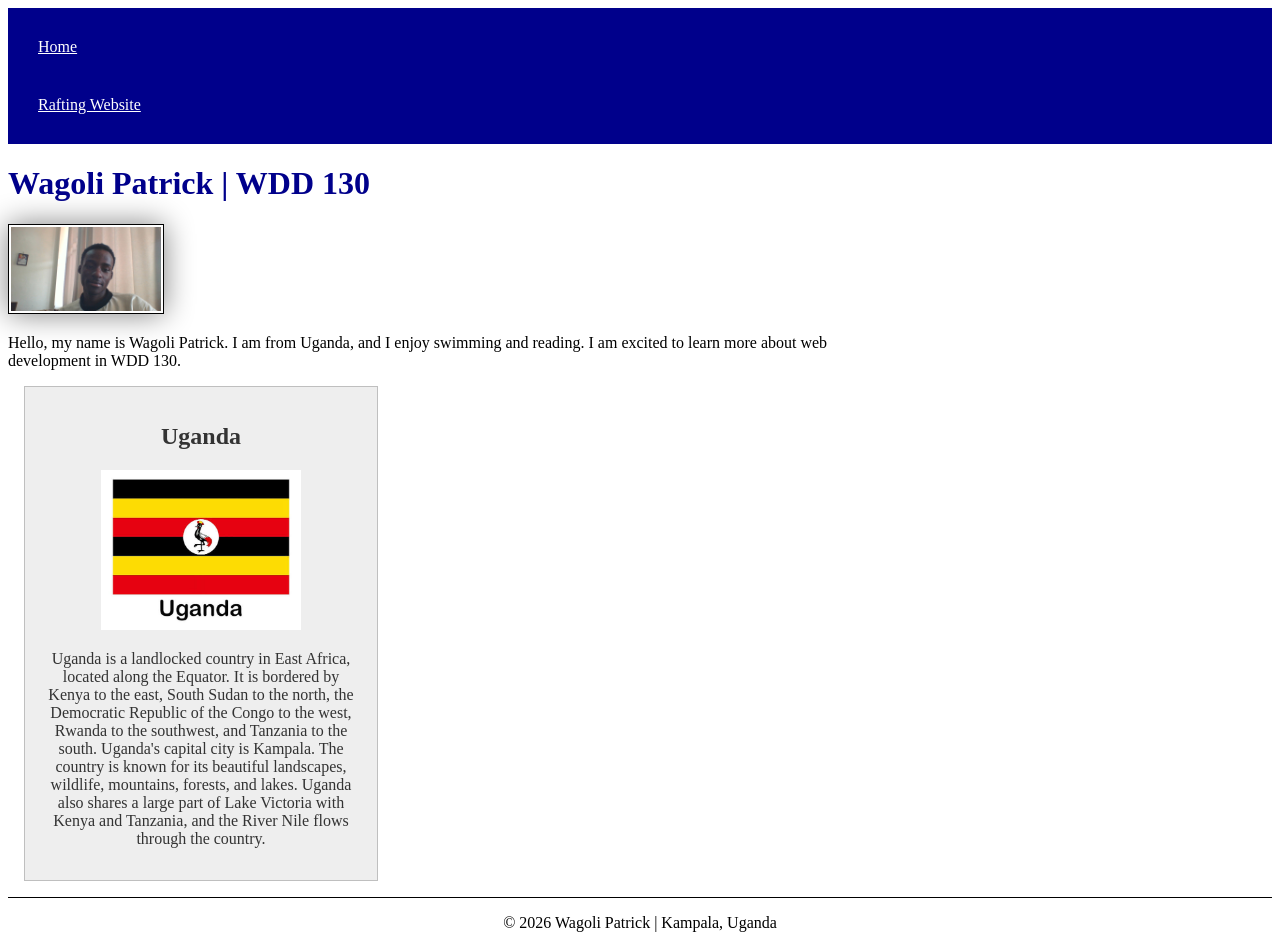
<file: index.html>
<!DOCTYPE html>
<html lang="en">

<head>
    <link rel="stylesheet" href="styles/styles.css">
    <meta charset="UTF-8">
    <meta name="viewport" content="width=device-width, initial-scale=1.0">
    <title>WDD 130 | Wagoli Patrick</title>
    <meta name="description"
      content="Wagoli Patrick's WDD 130 home page about web development, Uganda, swimming, and reading.">
    <meta name="author" content="Wagoli Patrick">
</head>

<body>
    <header>
        <nav>
            <a href="#">Home</a>
            <a href="wwr/">Rafting Website</a>
        </nav>
    </header>
    <main>
        <h1>Wagoli Patrick | WDD 130</h1>
        <img src="images/profile.jpg" alt="Wagoli Patrick" width="200">
        <p>
            Hello, my name is Wagoli Patrick. I am from Uganda, and I enjoy swimming and reading. I
            am
            excited to learn more about web development in WDD 130.
        </p>
    </main>
    <aside>
        <h2>Uganda</h2>
        <img src="images/uganda.jpg" alt="Beautiful landscape of Uganda">
        <p>
            Uganda is a landlocked country in East Africa, located along the Equator.
            It is bordered by Kenya to the east, South Sudan to the north, the
            Democratic Republic of the Congo to the west, Rwanda to the southwest,
            and Tanzania to the south. Uganda's capital city is Kampala. The country
            is known for its beautiful landscapes, wildlife, mountains, forests, and
            lakes. Uganda also shares a large part of Lake Victoria with Kenya and
            Tanzania, and the River Nile flows through the country.
        </p>
    </aside>
    <footer>
        <p>© 2026 Wagoli Patrick | Kampala, Uganda</p>
    </footer>
</body>

</html>
</file>
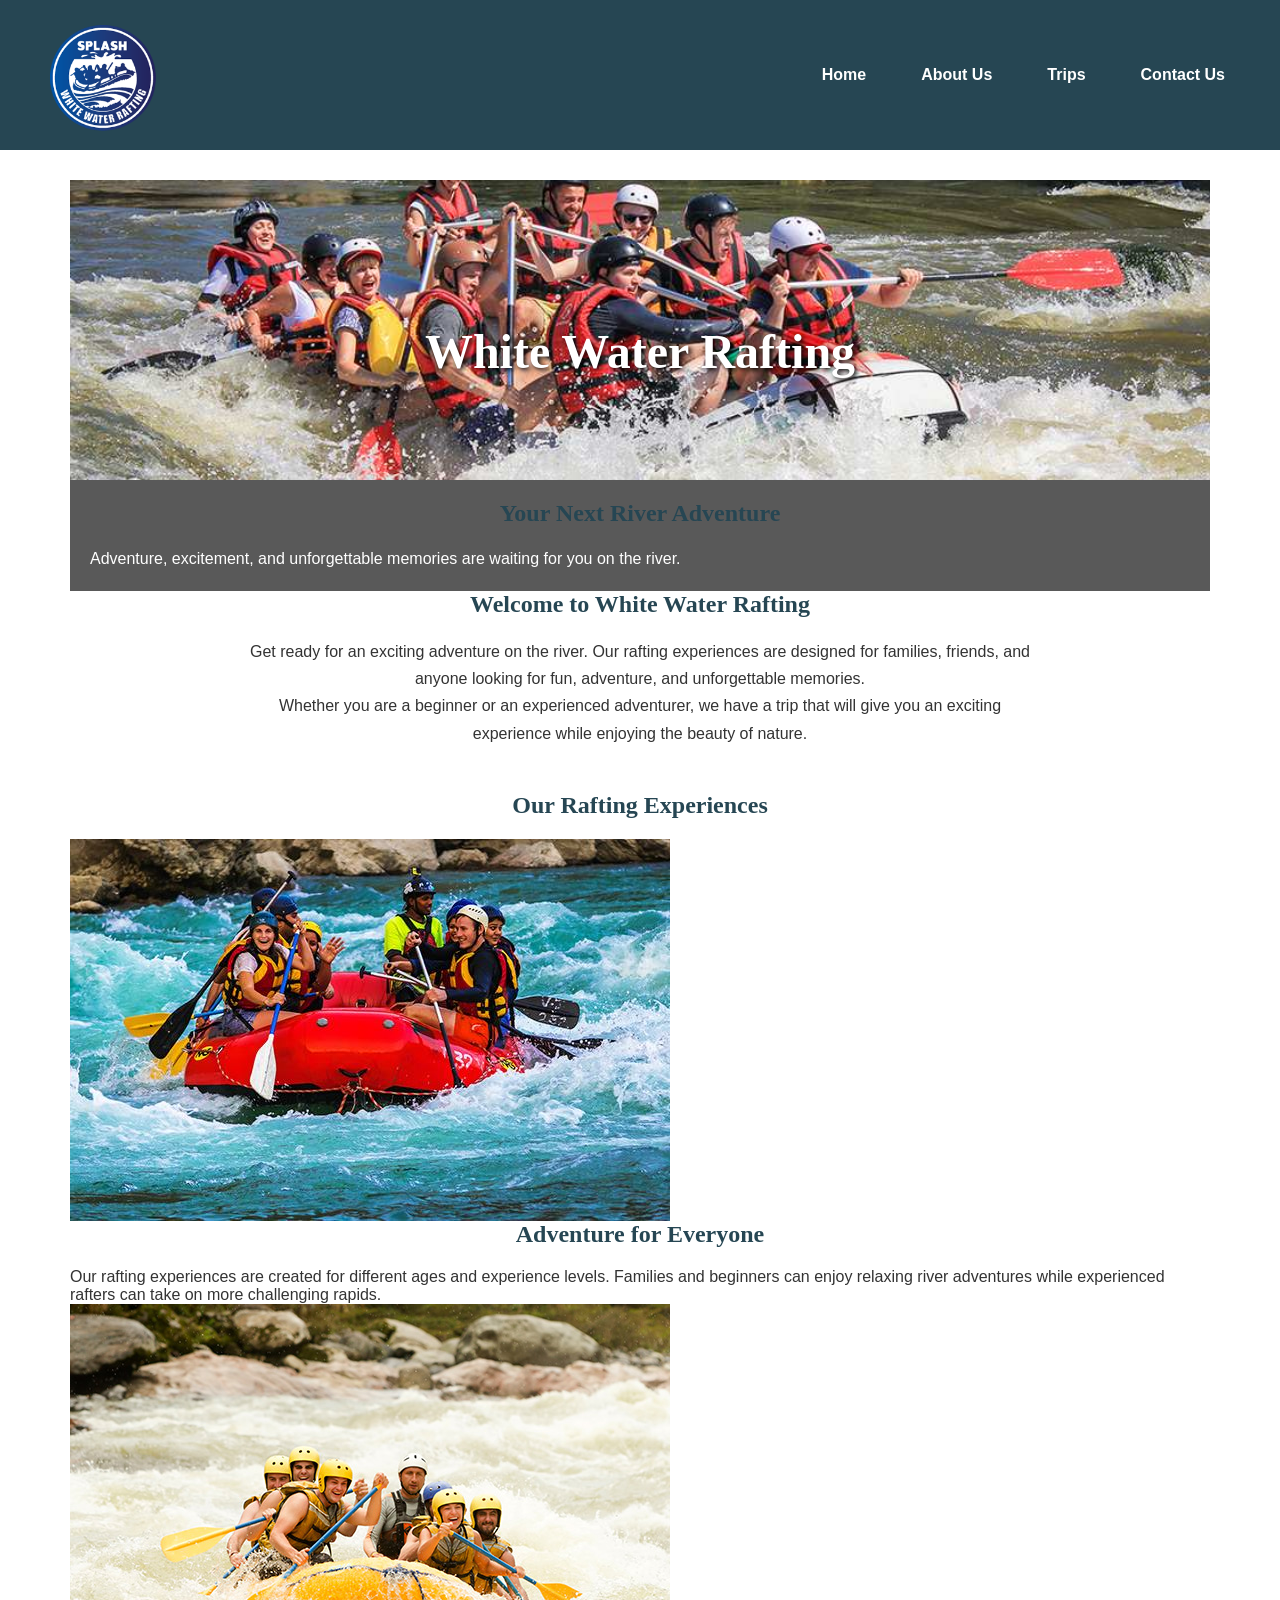
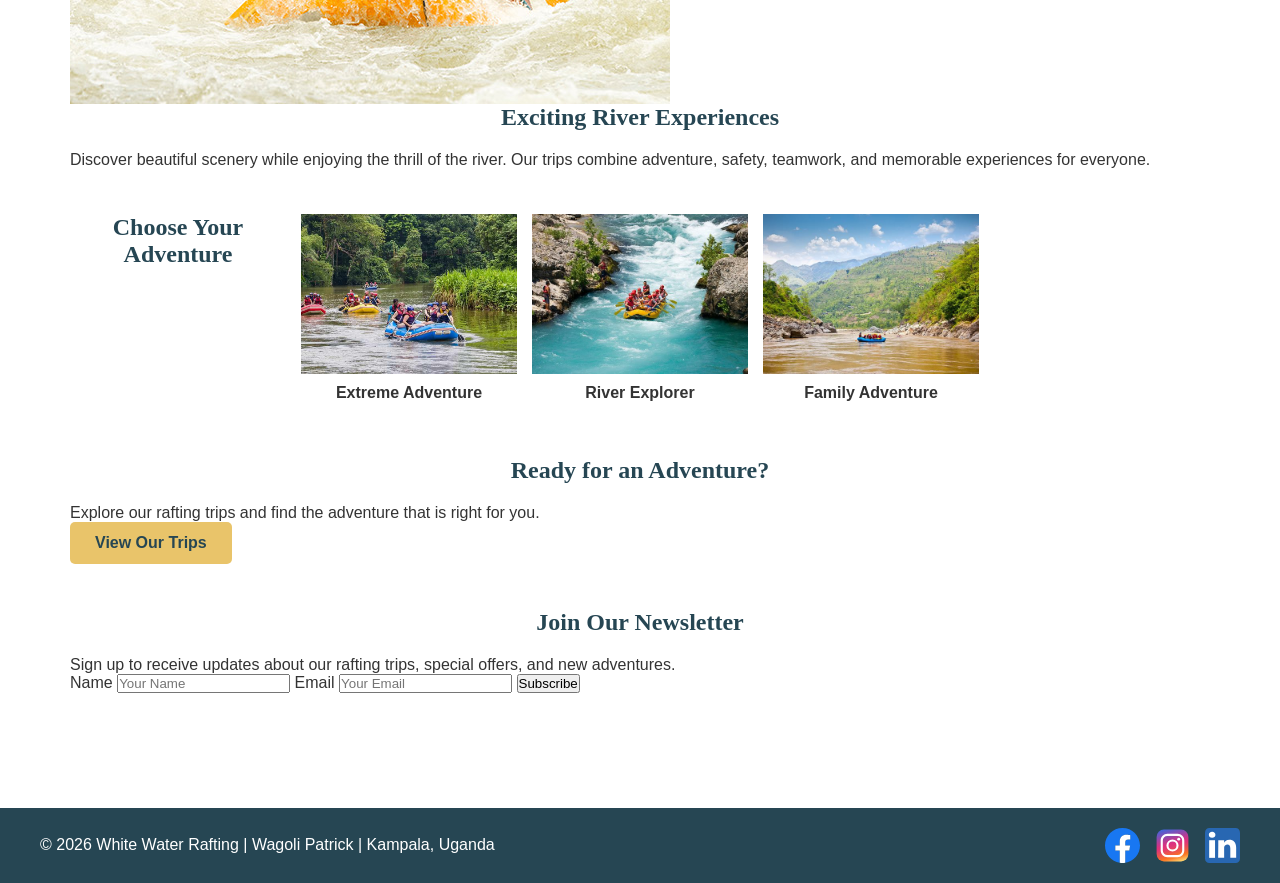
<file: wwr/index.html>
<!DOCTYPE html>
<html lang="en">

<head>
    <meta charset="UTF-8">
    <meta name="viewport" content="width=device-width, initial-scale=1.0">

    <title>Home | White Water Rafting</title>

    <meta name="description"
      content="Experience exciting white water rafting adventures with unforgettable trips for families, friends, and adventure seekers.">

    <meta name="author" content="Wagoli Patrick">

    <link rel="stylesheet" href="styles/rafting.css">
</head>

<body>

    <header>

        <img src="images/logo.png" alt="White Water Rafting logo">

        <nav>
            <a href="index.html">Home</a>
            <a href="about.html">About Us</a>
            <a href="trips.html">Trips</a>
            <a href="contact.html">Contact Us</a>
        </nav>

    </header>


    <main>

        <!-- HERO -->

        <div class="hero">

            <img src="images/hero.jpg" alt="People enjoying a white water rafting adventure">

            <h1>White Water Rafting</h1>


            <article>

                <h2>Your Next River Adventure</h2>

                <p>
                    Adventure, excitement, and unforgettable memories
                    are waiting for you on the river.
                </p>

            </article>

        </div>


        <!-- WELCOME -->

        <section class="home-intro">

            <h2>Welcome to White Water Rafting</h2>

            <p>
                Get ready for an exciting adventure on the river.
                Our rafting experiences are designed for families,
                friends, and anyone looking for fun, adventure, and
                unforgettable memories.
            </p>

            <p>
                Whether you are a beginner or an experienced adventurer,
                we have a trip that will give you an exciting experience
                while enjoying the beauty of nature.
            </p>

        </section>


        <!-- GRID CONTENT -->

        <section>

            <h2>Our Rafting Experiences</h2>

            <div class="home-grid-item">

                <img src="images/pexel1.jpg" alt="Family enjoying a rafting adventure">

                <div>

                    <h2>Adventure for Everyone</h2>

                    <p>
                        Our rafting experiences are created for different
                        ages and experience levels. Families and beginners
                        can enjoy relaxing river adventures while experienced
                        rafters can take on more challenging rapids.
                    </p>

                </div>

            </div>


            <div class="home-grid-item">

                <img src="images/pexel2.jpg" alt="People rafting through river rapids">

                <div>

                    <h2>Exciting River Experiences</h2>

                    <p>
                        Discover beautiful scenery while enjoying the thrill
                        of the river. Our trips combine adventure, safety,
                        teamwork, and memorable experiences for everyone.
                    </p>

                </div>

            </div>

        </section>


        <!-- ADVENTURE OPTIONS -->

        <section class="adventure">

            <h2>Choose Your Adventure</h2>

            <figure>

                <img src="images/pexel3.jpg" alt="Experienced rafters navigating river rapids">

                <figcaption>Extreme Adventure</figcaption>

            </figure>

            <figure>

                <img src="images/pexel4.jpg" alt="Rafters enjoying a river adventure">

                <figcaption>River Explorer</figcaption>

            </figure>

            <figure>

                <img src="images/pexel5.jpg" alt="People enjoying an outdoor rafting experience">

                <figcaption>Family Adventure</figcaption>

            </figure>

        </section>


        <!-- CALL TO ACTION -->

        <section class="home-cta">

            <h2>Ready for an Adventure?</h2>

            <p>
                Explore our rafting trips and find the adventure
                that is right for you.
            </p>

            <a href="trips.html" class="button">
                View Our Trips
            </a>

        </section>


        <!-- NEWSLETTER -->

        <section class="newsletter-section">

            <h2>Join Our Newsletter</h2>

            <p>
                Sign up to receive updates about our rafting trips,
                special offers, and new adventures.
            </p>

            <form>

                <label for="newsletter-name">Name</label>

                <input type="text" id="newsletter-name" name="name" placeholder="Your Name"
                  required>


                <label for="newsletter-email">Email</label>

                <input type="email" id="newsletter-email" name="email" placeholder="Your Email"
                  required>


                <button type="submit">
                    Subscribe
                </button>

            </form>

        </section>

    </main>


    <footer>

        <p>
            © 2026 White Water Rafting |
            Wagoli Patrick |
            Kampala, Uganda
        </p>

        <nav class="socialmedia">

            <a href="https://facebook.com" aria-label="Facebook">
                <img src="images/facebook.svg" alt="Facebook">
            </a>

            <a href="https://instagram.com" aria-label="Instagram">
                <img src="images/instagram-.svg" alt="Instagram">
            </a>

            <a href="https://twitter.com" aria-label="Twitter">
                <img src="images/linkedin.svg" alt="Twitter">
            </a>

        </nav>

    </footer>

</body>

</html>
</file>
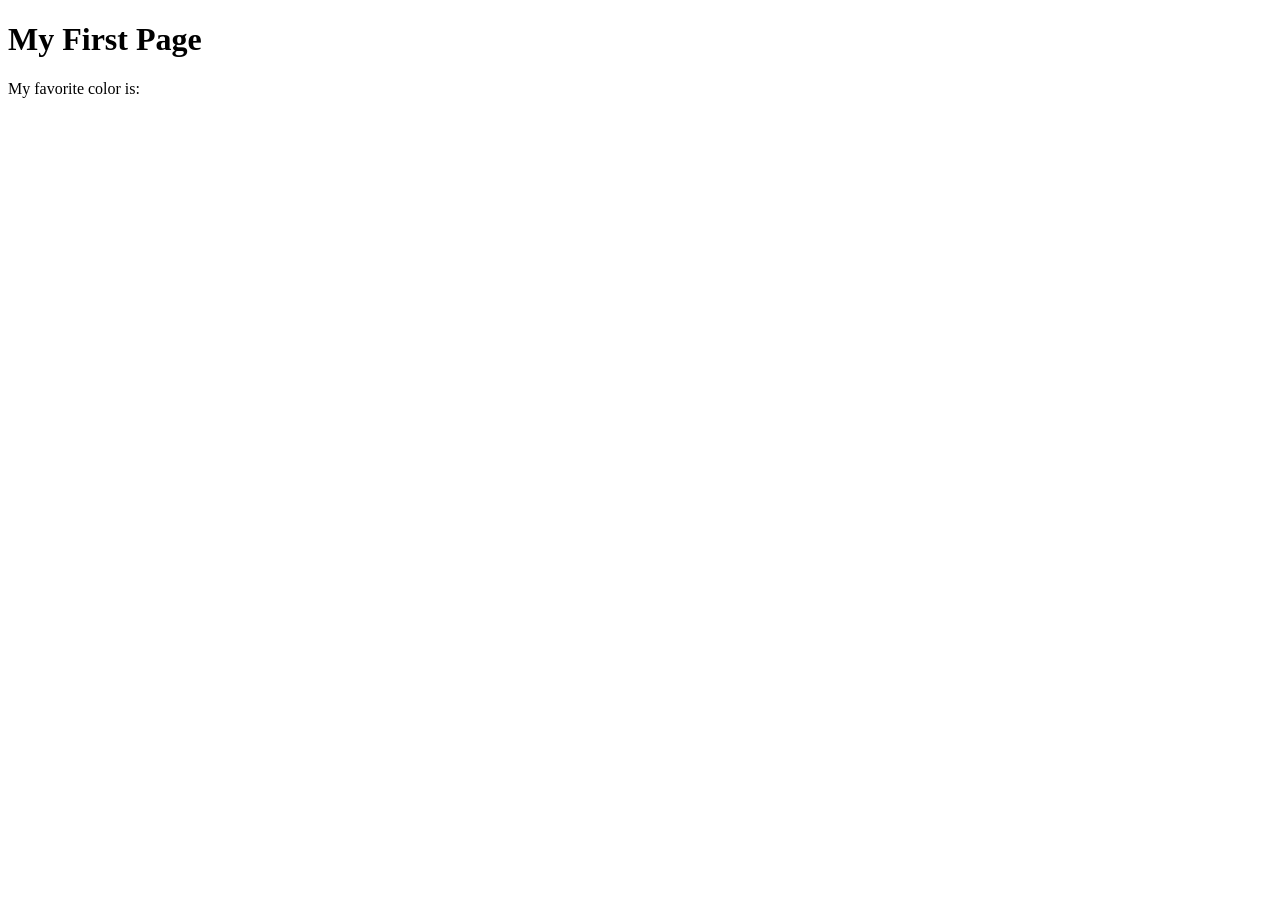
<file: week01/first-page.html>
<!DOCTYPE html>
<html lang="en">
<head>
    <meta charset="UTF-8">
    <meta name="viewport" content="width=device-width, initial-scale=1.0">
    <title>My First Page</title>
</head>
<body>
    <h1>My First Page</h1>
    <p>My favorite color is: </p>
</body>
</html>
</file>
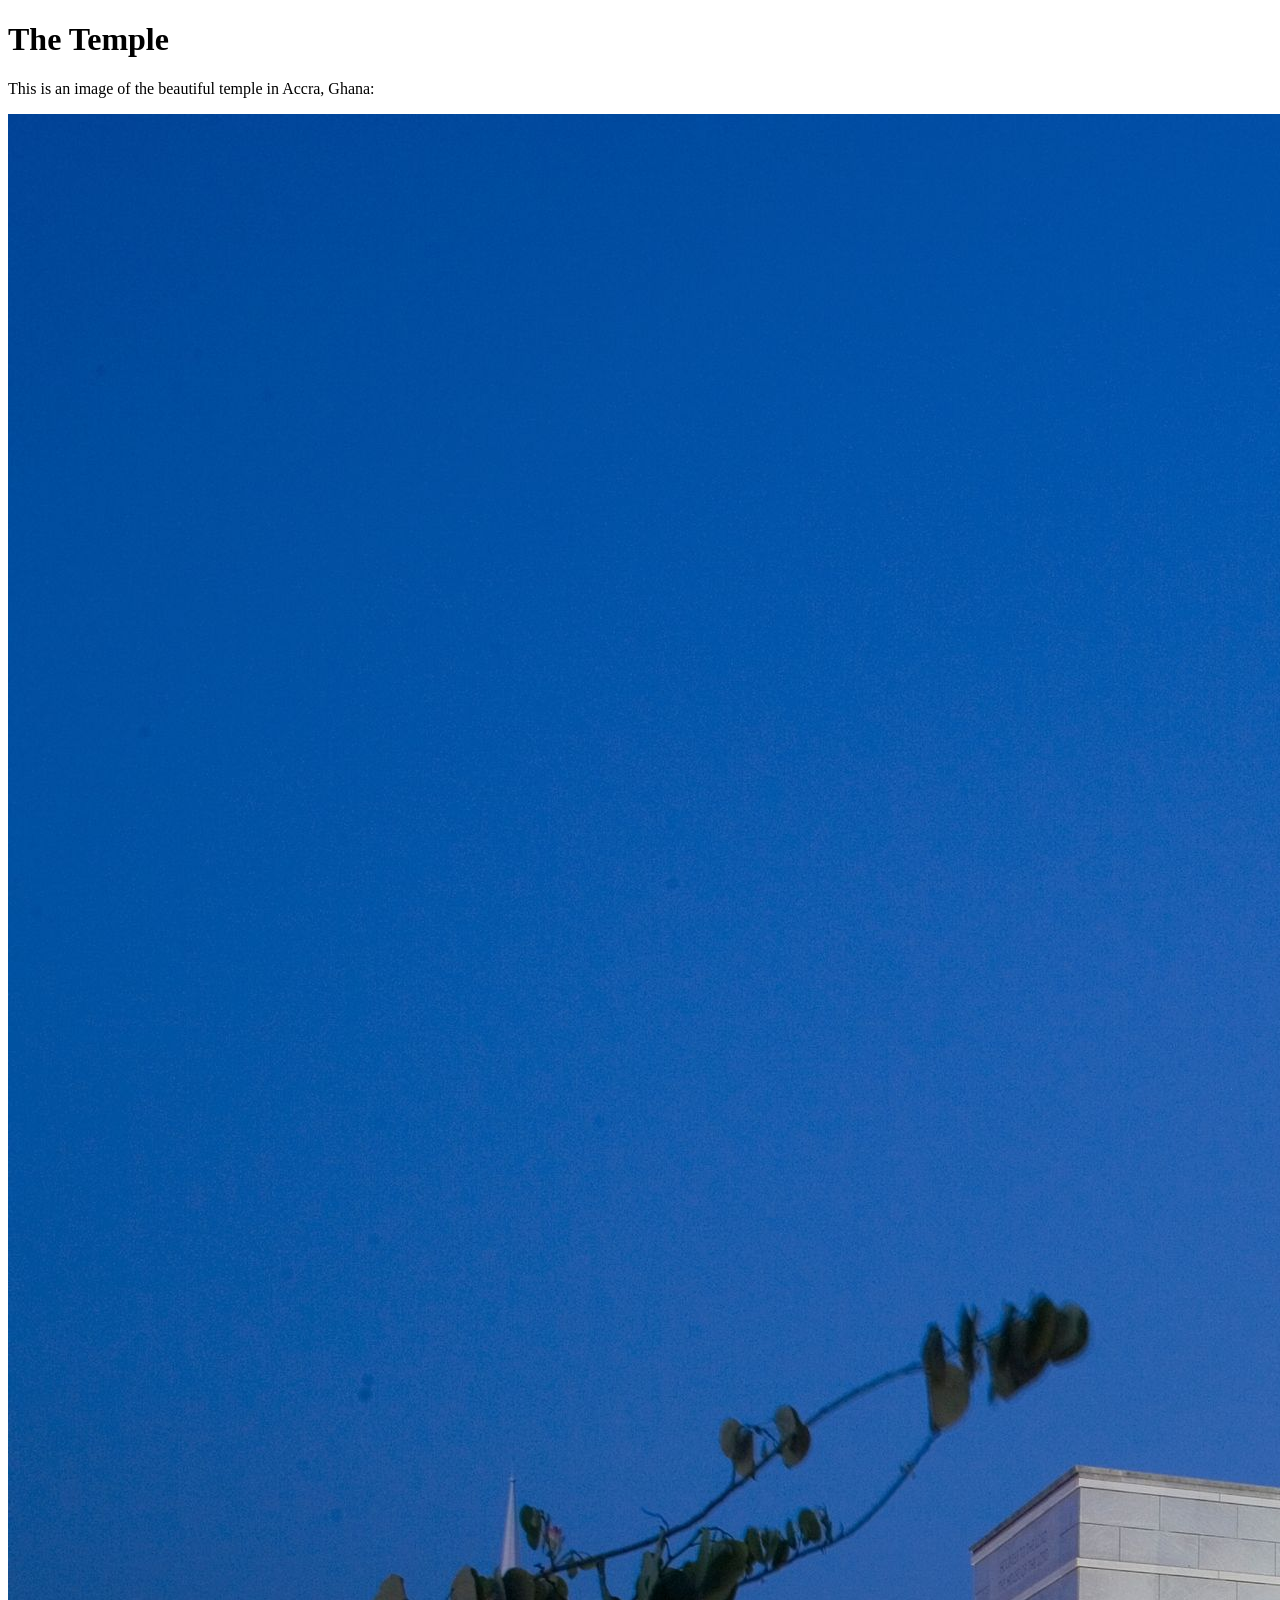
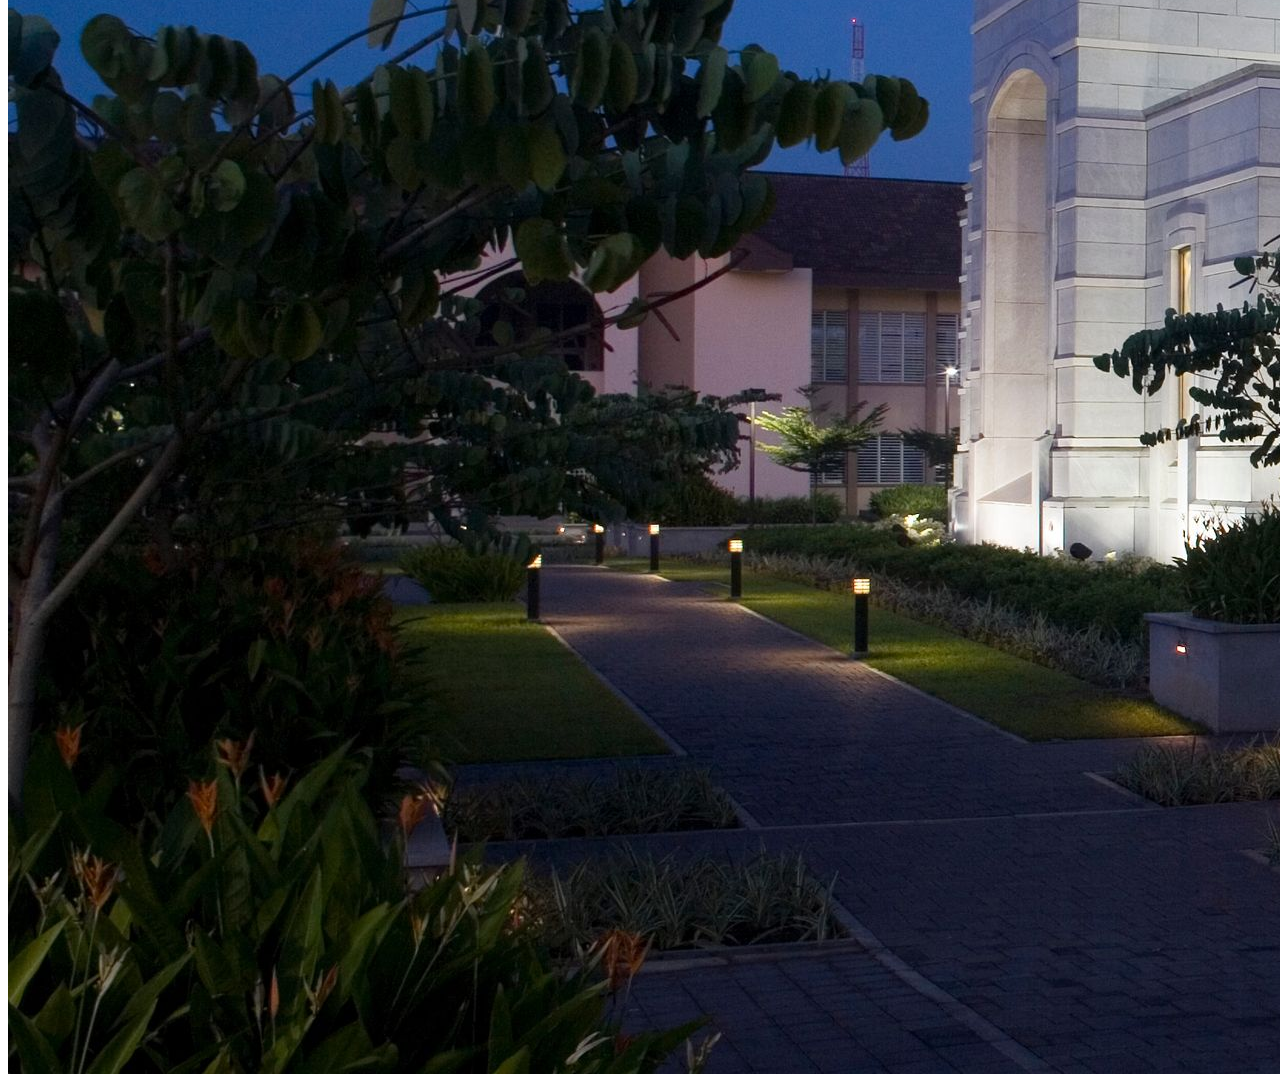
<file: week01/images.html>
<!DOCTYPE html>
<html lang="en">
<head>
    <meta charset="UTF-8">
    <meta name="viewport" content="width=device-width, initial-scale=1.0">
    <title>Temple Image</title>
</head>
<body>
    <h1>The Temple</h1>
    <p>This is an image of the beautiful temple in Accra, Ghana:</p>
    <img src="images/temple-large.jpeg" alt="The Accra Ghana Temple">
    
</body>
</html>
</file>
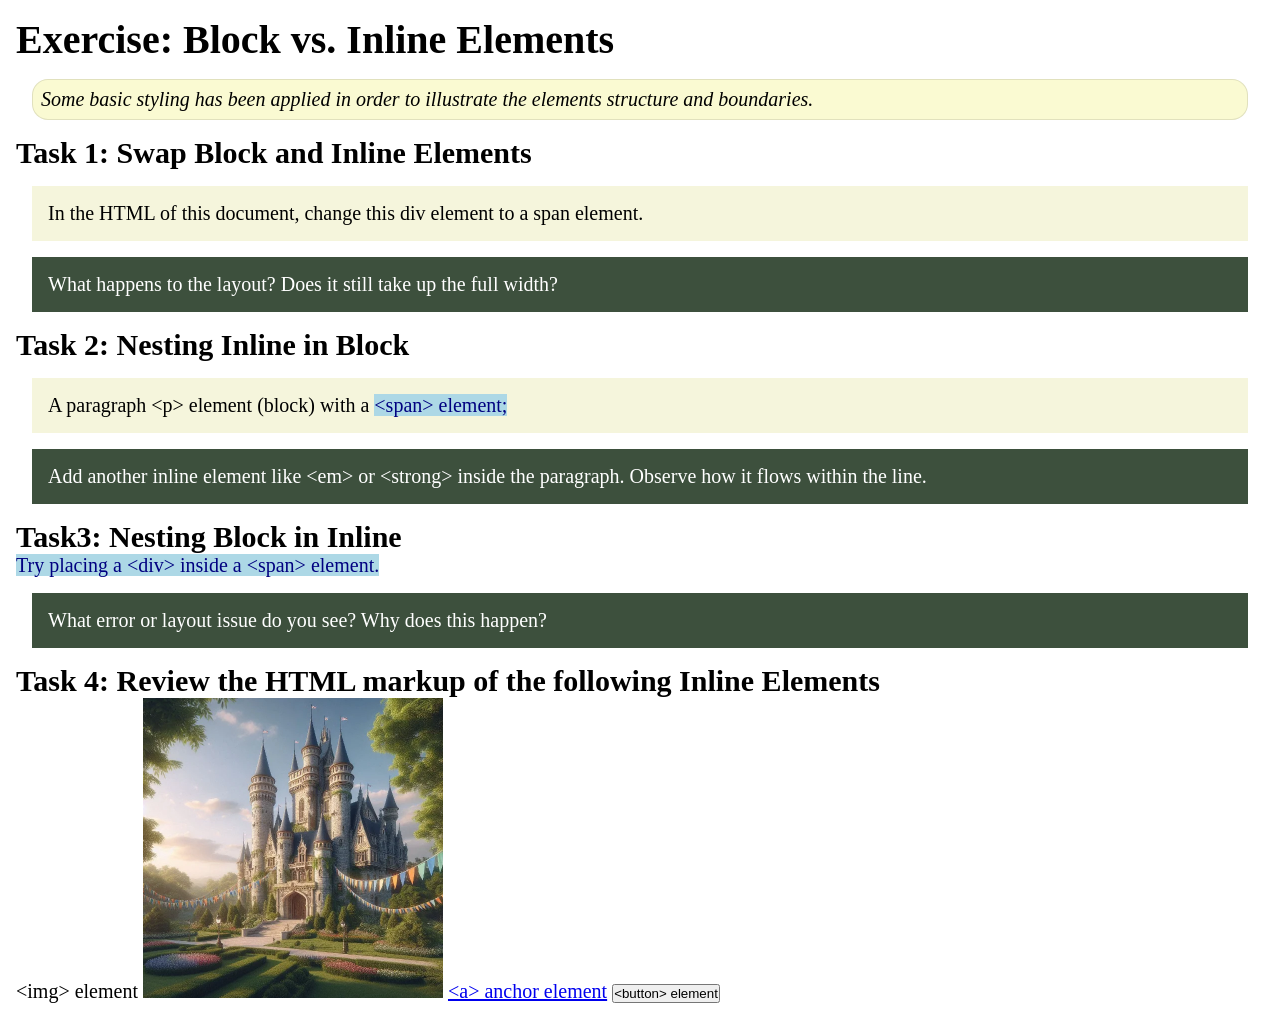
<file: week02/block-vs-inline.html>
<!DOCTYPE html>
<html lang="en">

<head>
    <meta charset="UTF-8">
    <meta name="viewport" content="width=device-width, initial-scale=1.0">
    <title>Exercise: Block vs. Inline Elements</title>
    <link rel="stylesheet" href="styles/block-vs-inline.css">
</head>

<body>
    <main>
        <h1>Exercise: Block vs. Inline Elements</h1>
        <p class="note">Some basic styling has been applied in order to illustrate the elements structure and
            boundaries.</p>

        <h2>Task 1: Swap Block and Inline Elements</h2>
        <div>In the HTML of this document, change this div element to a span element.</div>

        <p class="question">What happens to the layout? Does it still take up the full width?</p>

        <h2>Task 2: Nesting Inline in Block</h2>
        <p>A paragraph &lt;p&gt; element (block) with a <span>&lt;span&gt; element;</span></p>
        <p class="question">Add another inline element like &lt;em&gt; or &lt;strong&gt; inside the paragraph. Observe
            how it flows within the line.</p>

        <h2>Task3: Nesting Block in Inline</h2>
        <span>Try placing a &lt;div&gt; inside a &lt;span&gt; element.</span>
            <p class="question">What error or layout issue do you see? Why does this happen?</p>


            <h2>Task 4: Review the HTML markup of the following Inline Elements</h2>
        &lt;img&gt; element
        <img src="images/castle.webp" alt="placeholder image (images are inline)" width="300" height="300">
        <a href="https://churchofjesuschrist.org">&lt;a&gt; anchor element</a>
        <button type="button">&lt;button&gt; element</button>
    </main>
</body>

</html>
</file>
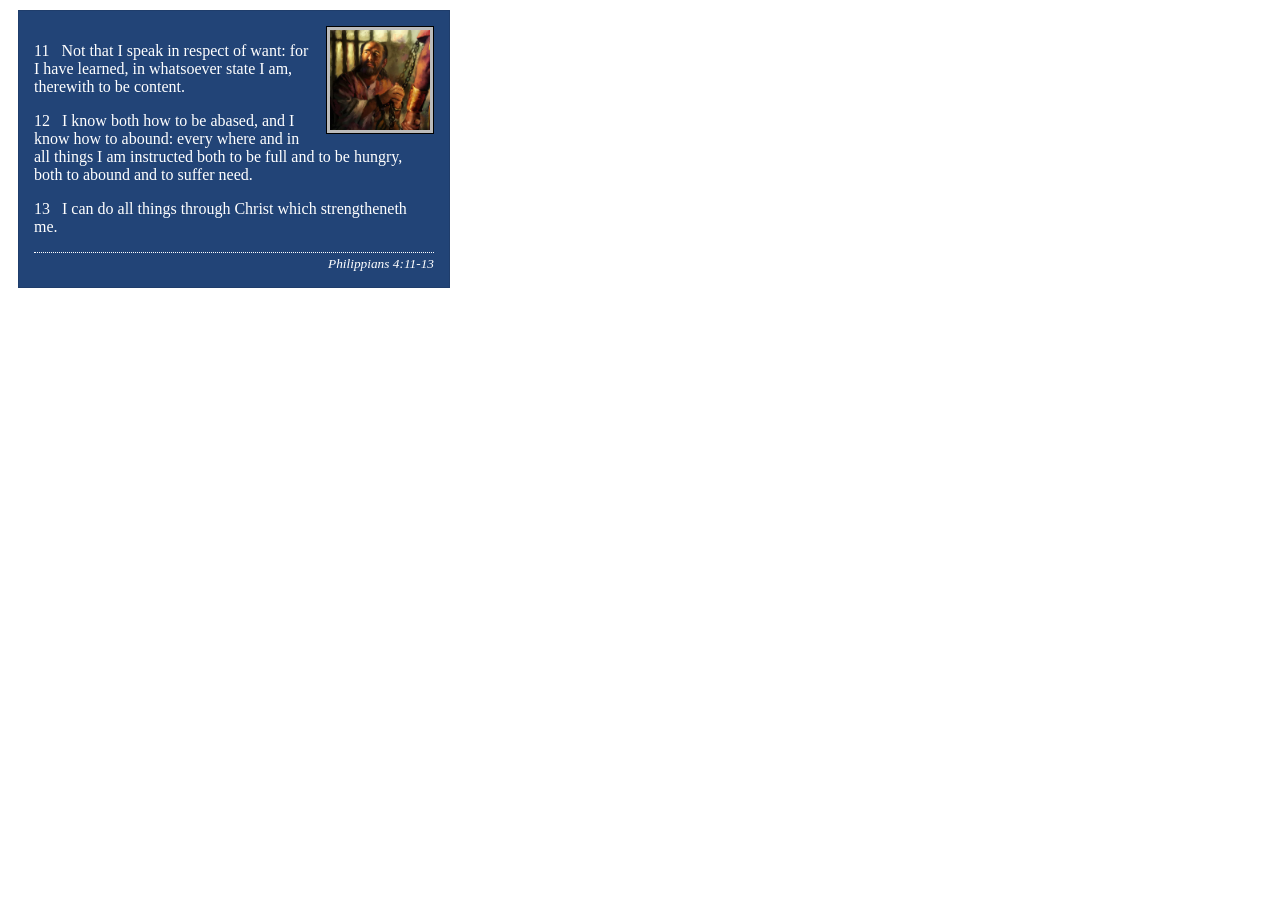
<file: week02/box-model-solution.html>
<!DOCTYPE html>
<html lang="en">
<head>
    <meta charset="UTF-8">
    <meta name="viewport" content="width=device-width, initial-scale=1.0">
    <title>Box Model Activity</title>
    <link rel="stylesheet" href="styles/box-model-solution.css">
</head>
<body>
    <main>
        <div class="callout">
            <img src="images/apostle-paul-imprisoned.webp" alt="Paul the Apostle - Imprisoned in Rome" width="200" height="200">
            <blockquote>
                <p>11 &nbsp; Not that I speak in respect of want: for I have learned, in whatsoever state I am, therewith to be content.</p>
                <p>12 &nbsp; I know both how to be abased, and I know how to abound: every where and in all things I am instructed both to be full and to be hungry, both to abound and to suffer need.</p>
                <p>13 &nbsp; I can do all things through Christ which strengtheneth me.</p>
            </blockquote>
            <cite>Philippians 4:11-13</cite>
        </div>
    </main>
</body>
</html>
</file>
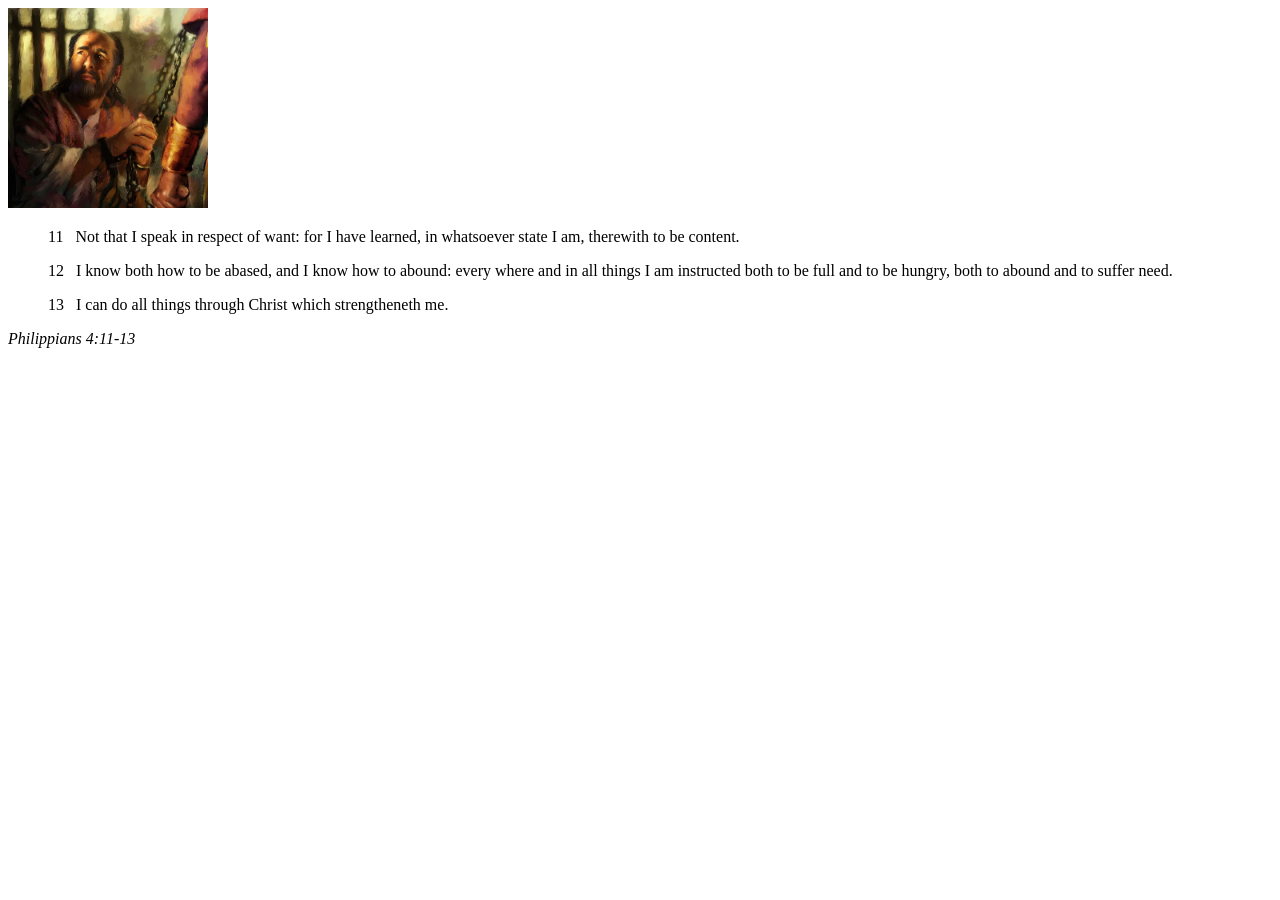
<file: week02/box-model.html>
<!DOCTYPE html>
<html lang="en">
<head>
    <meta charset="UTF-8">
    <meta name="viewport" content="width=device-width, initial-scale=1.0">
    <title>Box Model Activity</title>
</head>
<body>
    <main>
        <div class="callout">
            <img src="images/apostle-paul-imprisoned.webp" alt="Paul the Apostle - Imprisoned in Rome" width="200" height="200">
            <blockquote>
                <p>11 &nbsp; Not that I speak in respect of want: for I have learned, in whatsoever state I am, therewith to be content.</p>
                <p>12 &nbsp; I know both how to be abased, and I know how to abound: every where and in all things I am instructed both to be full and to be hungry, both to abound and to suffer need.</p>
                <p>13 &nbsp; I can do all things through Christ which strengtheneth me.</p>
            </blockquote>
            <cite>Philippians 4:11-13</cite>
        </div>
    </main>
</body>
</html>
</file>
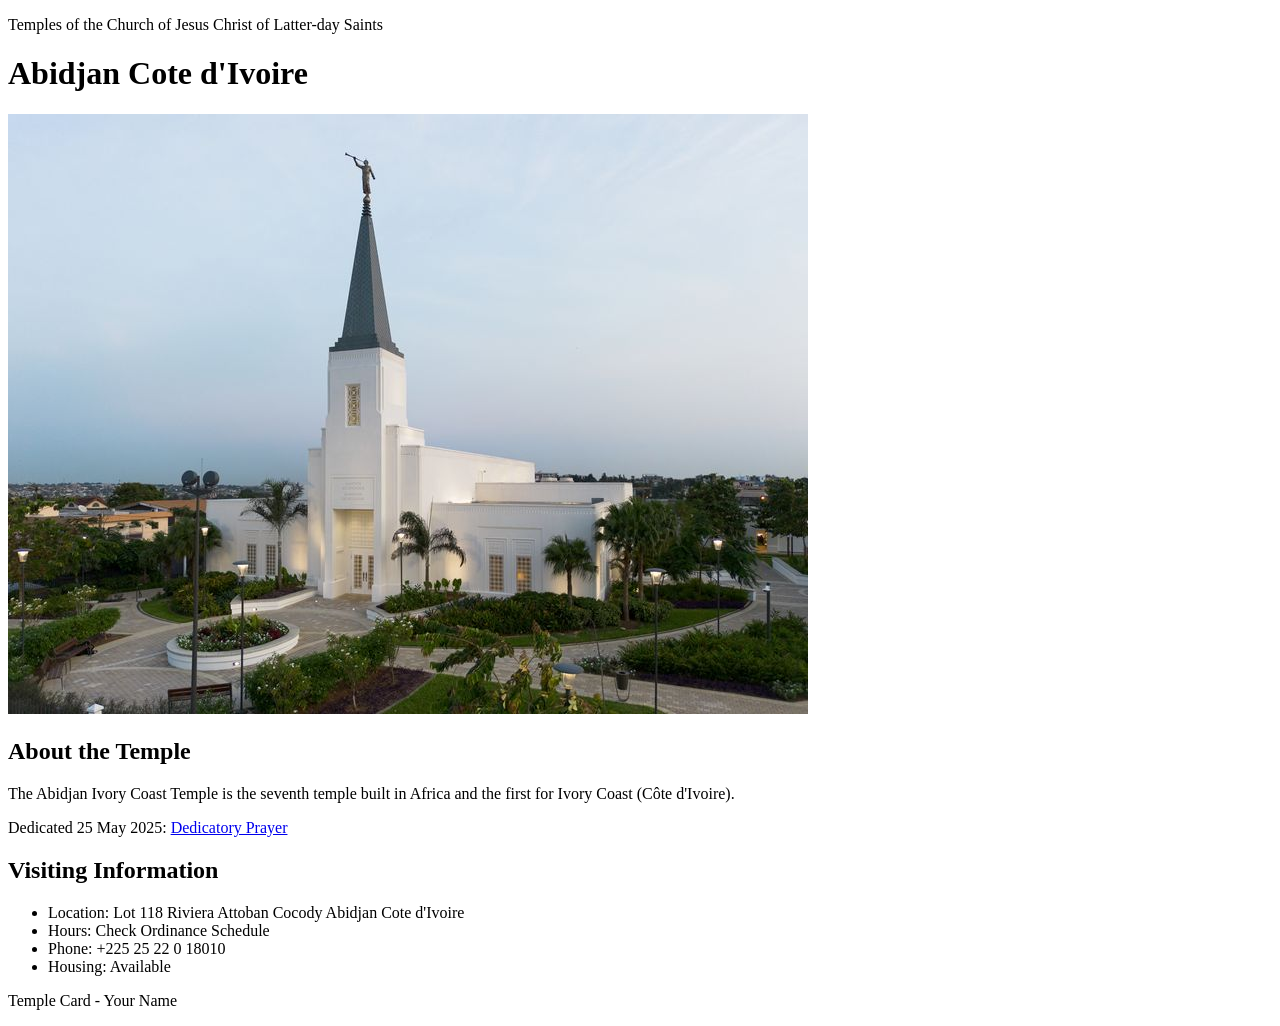
<file: week02/temple.html>
<!DOCTYPE html>
<html lang="en">

<head>
    <meta charset="UTF-8">
    <meta name="viewport" content="width=device-width, initial-scale=1.0">
    <title>Temple Card - Abidjan Cote d'Ivoire</title>
</head>

<body>
    <header>
        <p>Temples of the Church of Jesus Christ of Latter-day Saints</p>
    </header>
    <main>
        <h1>Abidjan Cote d'Ivoire</h1>
        <picture>
            <img src="images/abidjan-ivory-coast.jpeg" alt="Abidjan Cote d'Ivoire Temple">
        </picture>
        <section>
            <h2>About the Temple</h2>
            <p>The Abidjan Ivory Coast Temple is the seventh temple built in Africa and the first for Ivory Coast (Côte
                d'Ivoire).</p>
            <p>Dedicated 25 May 2025: <a
                    href="https://www.churchofjesuschrist.org/temples/dedicatory-prayer/abidjan-ivory-coast-temple/2025-05-25?lang=eng"
                    target="_blank" rel="noopener noreferrer">Dedicatory Prayer</a></p>
        </section>
        <section>
            <h2>Visiting Information</h2>
            <ul>
                <li>Location: Lot 118 Riviera Attoban Cocody Abidjan Cote d'Ivoire</li>
                <li>Hours: Check Ordinance Schedule</li>
                <li>Phone: +225 25 22 0 18010</li>
                <li>Housing: Available</li>
            </ul>
        </section>
    </main>
    <footer>
        <p>Temple Card - Your Name</p>
    </footer>
</body>

</html>
</file>
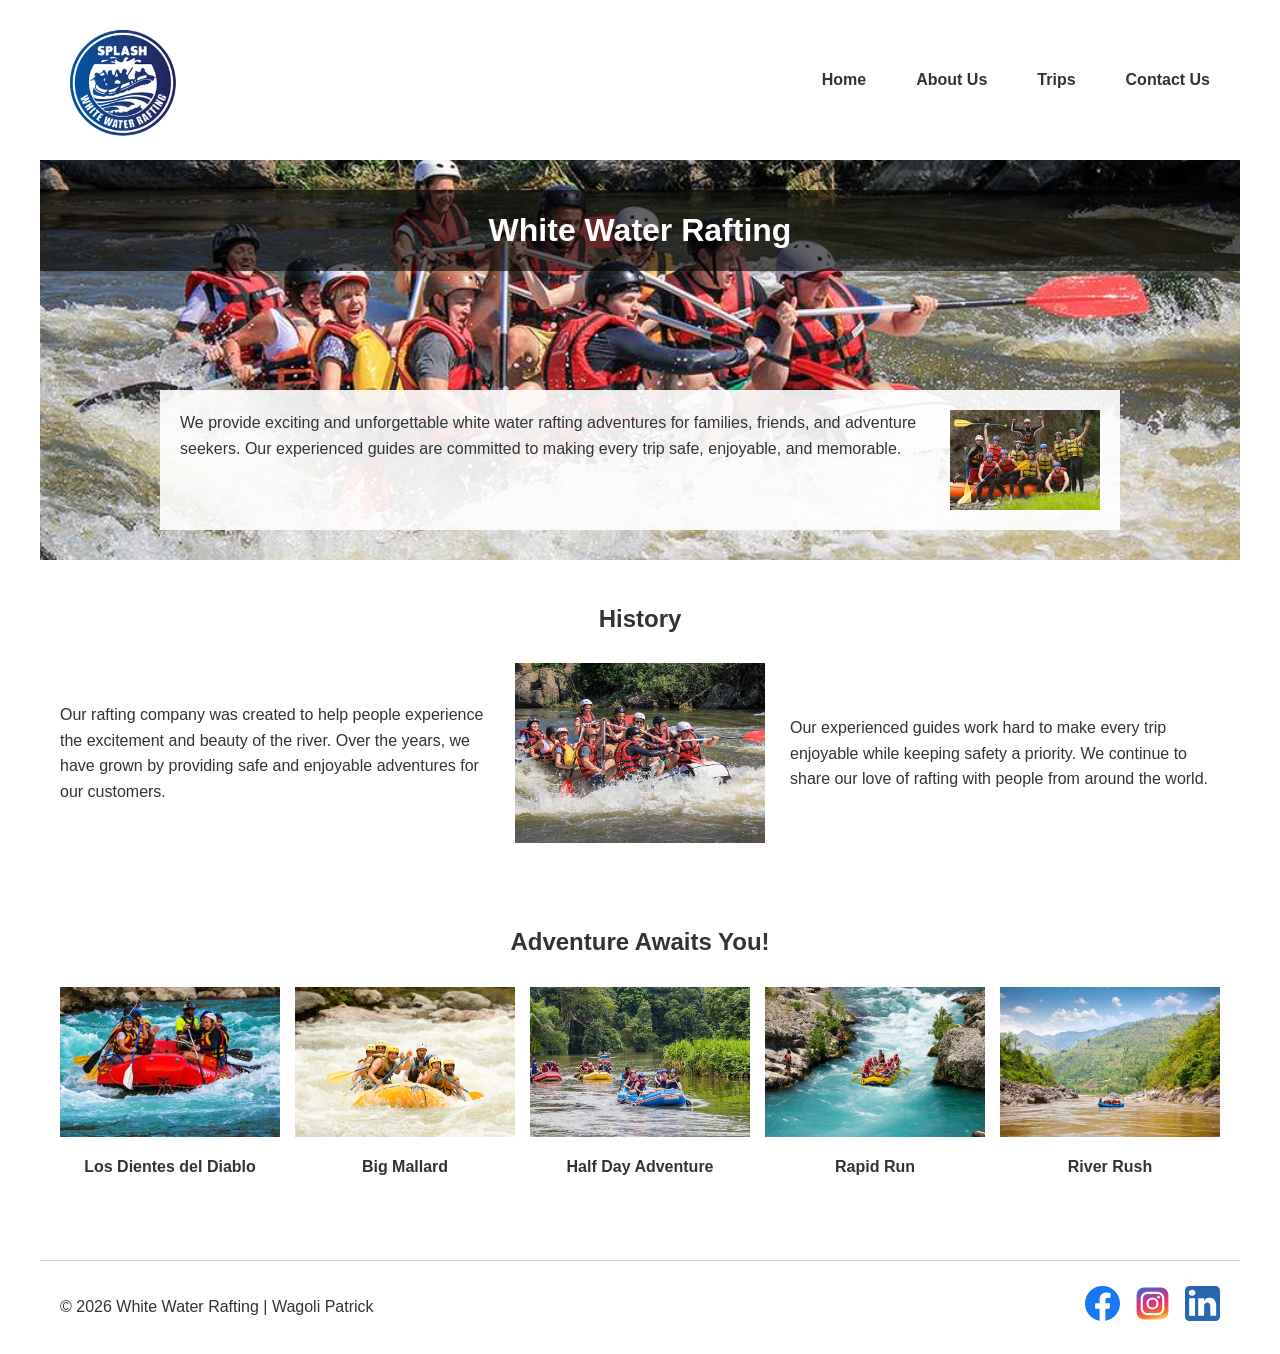
<file: week03/about.html>
<!DOCTYPE html>
<html lang="en">

<head>
    <meta charset="UTF-8">
    <meta name="viewport" content="width=device-width, initial-scale=1.0">

    <title>About Us | White Water Rafting</title>

    <meta name="description"
      content="Learn about our white water rafting company, our history, and the exciting adventures we offer.">

    <meta name="author" content="Wagoli Patrick">

    <link rel="stylesheet" href="styles/rafting.css">
</head>

<body>

    <header>
        <img src="images/logo.png" alt="White Water Rafting Logo">

        <nav>
            <a href="index.html">Home</a>
            <a href="about.html">About Us</a>
            <a href="trips.html">Trips</a>
            <a href="contact.html">Contact Us</a>
        </nav>
    </header>

    <main>

        <!-- Hero Section -->
        <div class="hero">
            <img src="images/hero.jpg" alt="People enjoying white water rafting">

            <h1>White Water Rafting</h1>

            <article>
                <img src="images/happy-client.jpg" alt="Happy rafting client">

                <p>
                    We provide exciting and unforgettable white water rafting
                    adventures for families, friends, and adventure seekers.
                    Our experienced guides are committed to making every trip
                    safe, enjoyable, and memorable.
                </p>
            </article>
        </div>


        <!-- History Section -->
        <section class="history">

            <h2>History</h2>

            <div class="history-content">

                <p>
                    Our rafting company was created to help people experience
                    the excitement and beauty of the river. Over the years,
                    we have grown by providing safe and enjoyable adventures
                    for our customers.
                </p>

                <img src="images/hero.jpg" alt="Rafting adventure on the river">

                <p>
                    Our experienced guides work hard to make every trip
                    enjoyable while keeping safety a priority. We continue
                    to share our love of rafting with people from around
                    the world.
                </p>

            </div>

        </section>


        <!-- Adventures Section -->
        <section class="adventures">

            <h2>Adventure Awaits You!</h2>

            <div class="adventure-gallery">

                <figure>
                    <img src="images/pexel1.jpg" alt="Rafting adventure">
                    <figcaption>Los Dientes del Diablo</figcaption>
                </figure>

                <figure>
                    <img src="images/pexel2.jpg" alt="Rafting adventure">
                    <figcaption>Big Mallard</figcaption>
                </figure>

                <figure>
                    <img src="images/pexel3.jpg" alt="Rafting adventure">
                    <figcaption>Half Day Adventure</figcaption>
                </figure>

                <figure>
                    <img src="images/pexel4.jpg" alt="Rafting adventure">
                    <figcaption>Rapid Run</figcaption>
                </figure>

                <figure>
                    <img src="images/pexel5.jpg" alt="Rafting adventure">
                    <figcaption>River Rush</figcaption>
                </figure>

            </div>

        </section>

    </main>


    <!-- Footer -->
    <footer>

        <p>
            © 2026 White Water Rafting | Wagoli Patrick
        </p>

        <nav class="socialmedia">

            <a href="https://facebook.com">
                <img src="images/facebook.svg" alt="Facebook">
            </a>

            <a href="https://instagram.com">
                <img src="images/instagram-.svg" alt="Instagram">
            </a>

            <a href="https://linkedin.com">
                <img src="images/linkedin.svg" alt="LinkedIn">
            </a>

        </nav>

    </footer>

</body>

</html>
</file>
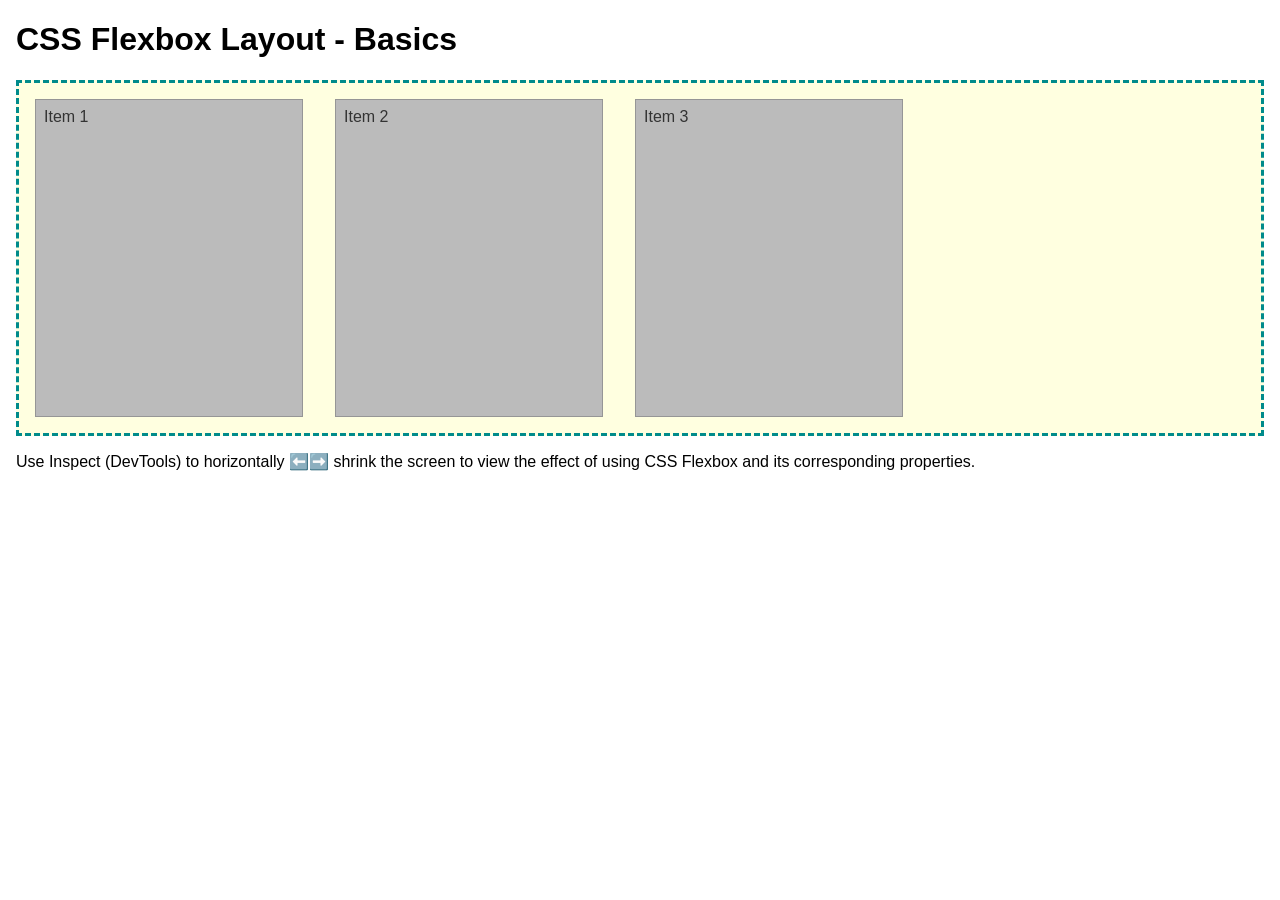
<file: week04/flexbox-layout.html>
<!DOCTYPE html>
<html lang="en">
<head>
    <meta charset="UTF-8">
    <meta name="viewport" content="width=device-width, initial-scale=1.0">
    <title>CSS Flexbox Layout - Basics</title>
    <link rel="stylesheet" href="styles/flexbox.css">
</head>
<body>
    <main>
        <h1>CSS Flexbox Layout - Basics</h1>
        <div class="flex-container">
            <div class="flex-item item1">Item 1</div>
            <div class="flex-item item2">Item 2</div>
            <div class="flex-item item3">Item 3</div>
        </div>
        <p>Use Inspect (DevTools) to horizontally ⬅️➡️ shrink the screen to view the effect of using CSS Flexbox and its corresponding properties.</p>
    </main>
</body>
</html>
</file>
<file: styles/styles.css>
nav {
	background-color: darkblue;
	padding: 10px;
}

nav a {
	color: white;
	padding: 20px;
	display: block;
}

main {
	max-width: 840px;
}

h1 {
	color: darkblue;
}

main img {
	width: 150px;
	height: auto;
	border: 1px solid black;
	padding: 2px;
	box-shadow: 0 0 30px gray;
}

aside {
	width: 20rem;
	margin: 1rem;
	border: 1px solid rgb(0 0 0 / 0.2);
	padding: 1rem;
	background-color: #eee;
	color: #333;
	text-align: center;
}

aside img {
	width: 200px;
	height: auto;
}

p {
	padding: 0;
}

footer {
	margin-top: 15px;
	border-top: 1px solid #000;
	text-align: center;
}
</file>
<file: wwr/styles/rafting.css>
:root {
    --primary-color: #055a05;
    --secondary-color: #f4a261;
    --accent1-color: #264653;
    --accent2-color: #e9c46a;

    --heading-font: Georgia, "Times New Roman", serif;
    --paragraph-font: Arial, Helvetica, sans-serif;
}

/* ========================================
   GENERAL
======================================== */

* {
    margin: 0;
    padding: 0;
    box-sizing: border-box;
}

body {
    margin: 0;
    font-family: var(--paragraph-font);
    color: #333;
    background-color: #fff;
}

img {
    max-width: 100%;
    display: block;
}

h1,
h2,
h3 {
    font-family: var(--heading-font);
}

a {
    text-decoration: none;
}

/* ========================================
   HEADER
======================================== */

header {
    background-color: var(--accent1-color);
    color: white;
    display: grid;
    grid-template-columns: 150px 1fr;
    align-items: center;
    padding: 15px 40px;
}

header > img {
    width: 120px;
    height: auto;
}

header nav {
    display: flex;
    justify-content: flex-end;
    gap: 25px;
}

header nav a {
    color: white;
    font-weight: bold;
    padding: 10px 15px;
}

header nav a:hover {
    background-color: var(--accent2-color);
    color: var(--accent1-color);
}

/* ========================================
   HERO
======================================== */

.hero {
    position: relative;
    margin-bottom: 0;
}

.hero > img {
    width: 100%;
    height: 300px;
    object-fit: cover;
}

.hero h1 {
    position: absolute;
    top: 35%;
    left: 0;
    right: 0;
    text-align: center;
    color: white;
    font-size: 3rem;
    text-shadow: 2px 2px 5px black;
    margin: 0;
    z-index: 5;
}

/* HERO ARTICLE */

.hero article {
    position: relative;
    background-color: rgba(0, 0, 0, 0.65);
    color: white;
    padding: 20px;
    min-height: 100px;
    text-align: left;
    overflow: auto;
}

.hero article p {
    line-height: 1.5;
    margin: 0;
}

.hero article img {
    float: right;
    width: 120px;
    height: 80px;
    object-fit: cover;
    margin-left: 20px;
    margin-bottom: 5px;
}

/* HERO MESSAGE */

.hero-message {
    position: absolute;
    bottom: 20px;
    left: 10%;
    right: 10%;
    background-color: rgba(0, 0, 0, 0.65);
    color: white;
    padding: 20px;
    min-height: 100px;
    text-align: left;
    z-index: 3;
    overflow: auto;
}

.hero-message p {
    line-height: 1.5;
    margin: 0;
}

.hero-message img {
    float: right;
    width: 120px;
    height: 80px;
    object-fit: cover;
    margin-left: 20px;
}

/* ========================================
   MAIN
======================================== */

main {
    max-width: 1200px;
    margin: 0 auto;
    padding: 30px;
}

main h2 {
    color: var(--accent1-color);
    text-align: center;
    margin-bottom: 20px;
}

main section {
    margin-bottom: 45px;
}

/* ========================================
   HOME PAGE
======================================== */

.home-intro {
    text-align: center;
}

.home-intro p {
    max-width: 800px;
    margin: 0 auto;
    line-height: 1.7;
}

/* ========================================
   ADVENTURE
======================================== */

.adventure {
    display: grid;
    grid-template-columns: repeat(5, 1fr);
    gap: 15px;
}

.adventure figure {
    margin: 0;
    text-align: center;
}

.adventure img {
    width: 100%;
    height: 160px;
    object-fit: cover;
}

.adventure figcaption {
    padding: 10px;
    font-weight: bold;
}

/* ========================================
   BUTTON
======================================== */

.button {
    display: inline-block;
    background-color: var(--accent2-color);
    color: var(--accent1-color);
    padding: 12px 25px;
    font-weight: bold;
    border-radius: 5px;
}

.button:hover {
    background-color: var(--secondary-color);
}

/* ========================================
   ABOUT - HISTORY
======================================== */

.history {
    display: grid;
    grid-template-columns: 1fr 180px 1fr;
    gap: 30px;
    align-items: center;
    padding: 20px 30px;
    border: 1px solid #ddd;
    background-color: #fafafa;
}

.history-text {
    line-height: 1.7;
    font-size: 14px;
}

.history-text p {
    margin: 0;
}

.history-center {
    display: flex;
    flex-direction: column;
    align-items: center;
    justify-content: center;
    text-align: center;
}

.history-center h2 {
    margin: 0 0 10px;
    color: var(--accent1-color);
}

.history-center img {
    width: 150px;
    height: 100px;
    object-fit: cover;
    margin: 0 auto;
}

/* ========================================
   TRIPS
======================================== */

.trips {
    display: grid;
    grid-template-columns: repeat(3, 1fr);
    gap: 25px;
}

.trip-card {
    border: 1px solid #ddd;
    padding: 15px;
    background-color: #f8f8f8;
}

.trip-card img {
    width: 100%;
    height: 200px;
    object-fit: cover;
}

.trip-card h3 {
    color: var(--primary-color);
}

.trip-card p {
    line-height: 1.6;
}

/* ========================================
   TRIP TABLE
======================================== */

.trip-table {
    width: 100%;
    border-collapse: collapse;
    margin-top: 25px;
}

.trip-table th,
.trip-table td {
    border: 1px solid #999;
    padding: 12px;
    text-align: center;
}

.trip-table th {
    background-color: var(--accent1-color);
    color: white;
}

.trip-table tr:nth-child(even) {
    background-color: #f2f2f2;
}

/* ========================================
   CONTACT PAGE
======================================== */

/* CONTACT INFORMATION */

.contact-information {
    text-align: center;
    margin-bottom: 30px;
}

.contact-information h2 {
    margin-bottom: 15px;
}

.contact-info {
    text-align: center;
}

.contact-info p {
    margin: 0;
    padding: 0;
}

/* MAP LEFT - MESSAGE RIGHT */

.contact-grid {
    display: grid;
    grid-template-columns: 1fr 1fr;
    gap: 40px;
    align-items: start;
}

.contact-map {
    width: 100%;
}

.contact-map h2,
.message-section h2 {
    text-align: center;
    margin-bottom: 20px;
}

/* MAP */

.contact-map iframe {
    display: block;
    width: 100%;
    height: 350px;
    border: 0;
}

/* MESSAGE FORM */

.message-section {
    width: 100%;
}

.message-section .contact-form {
    width: 100%;
    max-width: 100%;
    margin: 0;
}

.message-section .contact-form label {
    display: block;
    margin-top: 12px;
    font-weight: bold;
}

.message-section .contact-form input[type="text"],
.message-section .contact-form input[type="email"],
.message-section .contact-form textarea {
    width: 100%;
    padding: 10px;
    margin-top: 5px;
    box-sizing: border-box;
    border: 1px solid #aaa;
    border-radius: 4px;
}

.message-section .contact-form fieldset {
    margin-top: 15px;
    padding: 15px;
}

.message-section .contact-form fieldset legend {
    font-weight: bold;
}

.message-section .contact-form fieldset label {
    margin-top: 8px;
    font-weight: normal;
}

.message-section .contact-form fieldset input[type="radio"] {
    width: auto;
    margin-right: 8px;
}

.message-section .contact-form input[type="checkbox"] {
    width: auto;
    margin: 0;
}

.message-section .contact-form label.checkbox-label {
    display: flex;
    align-items: center;
    gap: 8px;
    font-weight: normal;
}

.message-section .contact-form textarea {
    height: 120px;
    resize: vertical;
}

.message-section .contact-form button {
    margin-top: 15px;
    padding: 12px 30px;
    background-color: var(--accent1-color);
    color: white;
    border: none;
    border-radius: 5px;
    cursor: pointer;
}

.message-section .contact-form button:hover {
    background-color: var(--accent2-color);
    color: var(--accent1-color);
}

/* ========================================
   CONTACT - WE ARE HERE TO SERVE YOU
======================================== */

.service-section {
    margin-top: 45px;
}

.service-section h2 {
    text-align: center;
    margin-bottom: 25px;
}

.service-section .contact-team {
    display: flex;
    justify-content: center;
    align-items: flex-start;
    gap: 25px;
}

.service-section .contact-team figure {
    width: 180px;
    margin: 0;
    text-align: center;
}

.service-section .contact-team img {
    width: 180px;
    height: 150px;
    object-fit: cover;
    border-radius: 5px;
}

.service-section .contact-team figcaption {
    margin-top: 8px;
    font-weight: bold;
}

/* ========================================
   FOOTER
======================================== */

footer {
    background-color: var(--accent1-color);
    color: white;
    display: flex;
    justify-content: space-between;
    align-items: center;
    padding: 20px 40px;
    margin-top: 40px;
}

footer p {
    margin: 0;
}

/* SOCIAL MEDIA - RIGHT SIDE */

footer .socialmedia {
    display: flex;
    align-items: center;
    justify-content: flex-end;
    gap: 15px;
}

footer .socialmedia a {
    display: inline-block;
    text-decoration: none;
}

footer .socialmedia img {
    width: 35px;
    height: 35px;
    object-fit: contain;
}

/* ========================================
   RESPONSIVE
======================================== */

@media (max-width: 800px) {

    header {
        grid-template-columns: 1fr;
        text-align: center;
        gap: 15px;
    }

    header nav {
        justify-content: center;
        flex-wrap: wrap;
    }

    .hero > img {
        height: 300px;
    }

    .hero h1 {
        font-size: 2rem;
    }

    .hero article {
        left: 5%;
        right: 5%;
    }

    .adventure {
        grid-template-columns: repeat(2, 1fr);
    }

    .history {
        grid-template-columns: 1fr;
        text-align: center;
    }

    .history-text {
        text-align: center;
    }

    .trips {
        grid-template-columns: 1fr;
    }

    .contact-grid {
        grid-template-columns: 1fr;
        gap: 30px;
    }

    .service-section .contact-team {
        flex-wrap: wrap;
    }

    footer {
        flex-direction: column;
        gap: 15px;
        text-align: center;
    }

    footer .socialmedia {
        justify-content: center;
    }
}
</file>
<file: week02/styles/block-vs-inline.css>
* {
    margin: 0;
    padding: 0;
}

body {
    font-size: 20px;
    margin: 1rem;
}

p,
div {
    background-color: beige;
    margin: 1rem;
    padding: 1rem;
}

span {
    color: navy;
    background-color: lightblue;
}

code {
    margin: 0;
    padding: 0;
    color: green;
    font-size: 1.2rem;
}

.note {
    font-style: italic;
    background-color: lightgoldenrodyellow;
    border-radius: 1rem;
    border: 1px solid rgb(0 0 0 / 10%);
    margin: 1rem;
    padding: .5rem;
}

.question {
    background-color: #3d503d;
    color: #fff;
}
</file>
<file: week02/styles/box-model-solution.css>
.callout {
    max-width: 400px;
    margin: 10px;
    border: 1px solid rgba(0, 0, 0, .1);
    padding: 15px;
    background-color: #247;
    color: #fff;
}

.callout img {
    float: right;
    margin: 0 0 10px 15px;
    border: 1px solid #000;
    padding: 3px;
    background-color: #bbb;
    width: 100px;
    height: auto;

}

blockquote {
    margin: 0;
}

cite {
    display: block;
    border-top: 1px dotted #fff;
    padding-top: 3px;
    text-align: right;
    font-size: smaller;
}
</file>
<file: week03/styles/rafting.css>
:root {
    --primary-color: #006994;
    --secondary-color: #333333;
    --background-color: #ffffff;
    --overlay-color: rgba(0, 0, 0, 0.6);
}

/* Universal Reset */

* {
    margin: 0;
    padding: 0;
    box-sizing: border-box;
}

/* Body */

body {
    font-family: Arial, sans-serif;
    line-height: 1.6;
    color: var(--secondary-color);
    background-color: var(--background-color);
    max-width: 1200px;
    margin: 0 auto;
}

/* Header */

header {
    display: grid;
    grid-template-columns: 200px 1fr;
    align-items: center;
    padding: 20px;
}

header > img {
    width: 120px;
    height: auto;
}

/* Header Navigation */

header nav {
    display: flex;
    justify-content: flex-end;
    align-items: center;
    gap: 30px;
}

header nav a {
    color: var(--secondary-color);
    text-decoration: none;
    font-weight: bold;
    padding: 10px;
}

header nav a:hover {
    color: var(--primary-color);
}

/* Hero */

.hero {
    position: relative;
}

.hero > img {
    display: block;
    width: 100%;
    height: 400px;
    object-fit: cover;
}

.hero h1 {
    position: absolute;
    top: 30px;
    left: 0;
    width: 100%;
    padding: 15px;
    text-align: center;
    color: white;
    background-color: var(--overlay-color);
}

.hero article {
    position: absolute;
    bottom: 30px;
    left: 10%;
    right: 10%;
    padding: 20px;
    background-color: rgba(255, 255, 255, 0.9);
}

.hero article img {
    width: 150px;
    height: 100px;
    object-fit: cover;
    float: right;
    margin-left: 20px;
}

/* History */

.history {
    padding: 40px 20px;
}

.history h2 {
    text-align: center;
    margin-bottom: 25px;
}

.history-content {
    display: grid;
    grid-template-columns: 1fr 250px 1fr;
    gap: 25px;
    align-items: center;
}

.history-content img {
    width: 100%;
    height: 180px;
    object-fit: cover;
}

/* Adventures */

.adventures {
    padding: 40px 20px;
}

.adventures h2 {
    text-align: center;
    margin-bottom: 25px;
}

.adventure-gallery {
    display: flex;
    justify-content: space-between;
    gap: 15px;
}

.adventure-gallery figure {
    flex: 1;
    text-align: center;
}

.adventure-gallery img {
    width: 100%;
    height: 150px;
    object-fit: cover;
}

.adventure-gallery figcaption {
    padding: 10px 5px;
    font-weight: bold;
}

/* Footer */

footer {
    display: flex;
    justify-content: space-between;
    align-items: center;
    padding: 25px 20px;
    margin-top: 30px;
    border-top: 1px solid #cccccc;
}

footer p {
    margin: 0;
}

footer .socialmedia {
    display: flex;
    justify-content: flex-end;
    align-items: center;
    gap: 15px;
}

footer .socialmedia a {
    text-decoration: none;
}

footer .socialmedia img {
    width: 35px;
    height: 35px;
}
</file>
<file: week04/styles/flexbox.css>
body {
    font-family: Helvetica, Arial, sans-serif;
    margin: 1rem;
}

.flex-container {
    border: 3px dashed darkcyan;
    background-color: lightyellow;
    display: flex;
    flex-wrap: wrap;
}

.flex-item {
    width: 250px;
    margin: 1rem;
    border: 1px solid rgb(0 0 0 / 20%);
    padding: 0.5rem;
    background-color: #bbb;
    color: #333;
}

.item1 {
    min-height: 100px;
}

.item2 {
    min-height: 200px;
}

.item3 {
    min-height: 300px;
}
</file>
